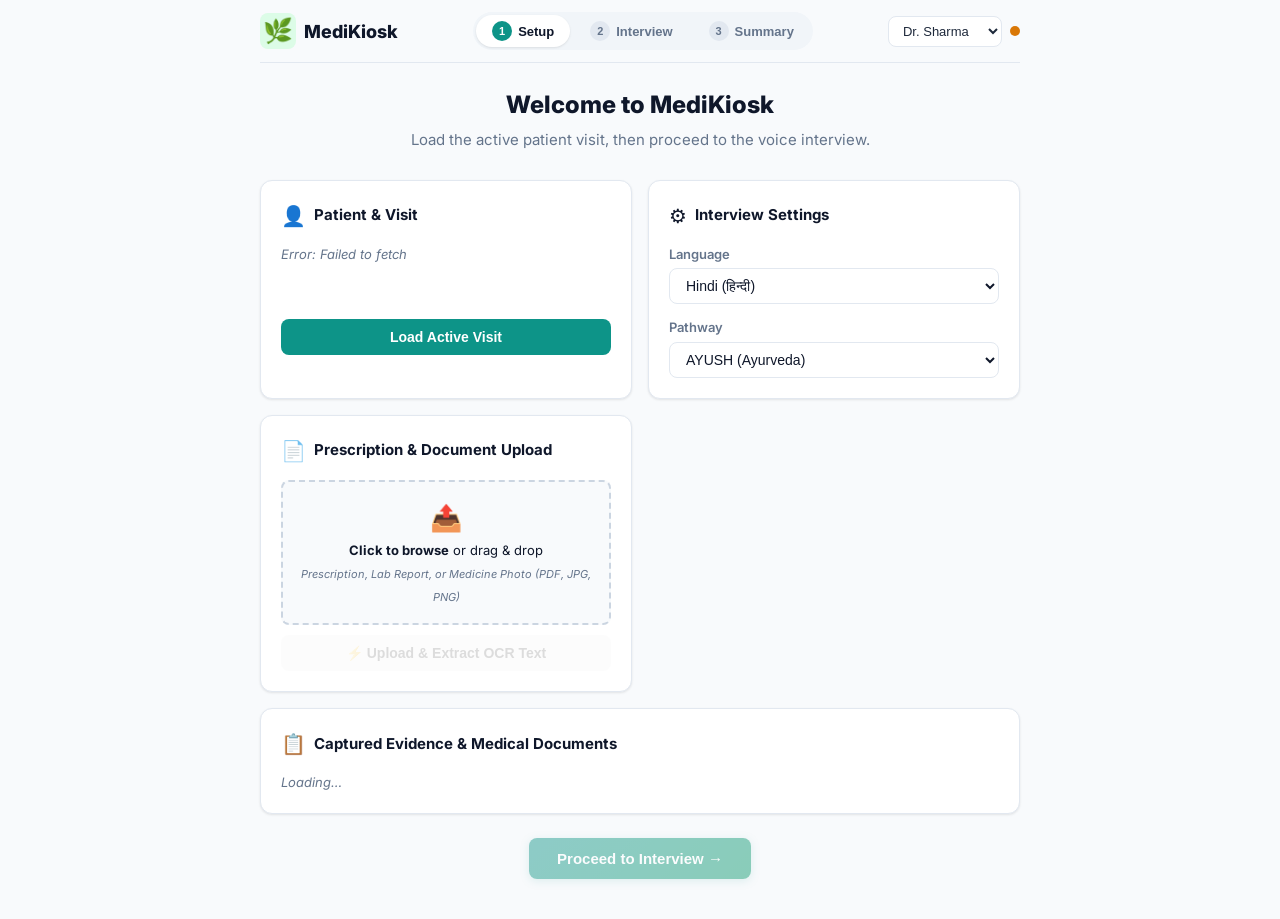
<file: apps/web/index.html>
<!DOCTYPE html>
<html lang="en">
<head>
  <meta charset="UTF-8" />
  <meta name="viewport" content="width=device-width, initial-scale=1.0" />
  <title>MediKiosk | Patient Intake Kiosk</title>
  <link rel="stylesheet" href="styles.css" />
  <link rel="preconnect" href="https://fonts.googleapis.com">
  <link rel="preconnect" href="https://fonts.gstatic.com" crossorigin>
  <link href="https://fonts.googleapis.com/css2?family=Inter:wght@400;500;600;700;800&display=swap" rel="stylesheet">
</head>
<body>
  <div class="app-shell">
    <!-- ───── Top Nav ───── -->
    <header class="topbar">
      <div class="topbar-brand">
        <span class="brand-icon">🌿</span>
        <span class="brand-name">MediKiosk</span>
      </div>
      <nav class="step-nav" id="step-nav">
        <button class="step-tab active" data-step="1"><span class="step-num">1</span> Setup</button>
        <button class="step-tab" data-step="2"><span class="step-num">2</span> Interview</button>
        <button class="step-tab" data-step="3"><span class="step-num">3</span> Summary</button>
      </nav>
      <div class="topbar-meta">
        <select id="user-role" class="role-select">
          <option value="doctor" selected>Dr. Sharma</option>
          <option value="receptionist">Receptionist</option>
          <option value="admin">Admin</option>
          <option value="patient">Patient</option>
        </select>
        <span id="auth-status" class="status-dot green"></span>
      </div>
    </header>

    <!-- ═══════════════════ STEP 1: SETUP ═══════════════════ -->
    <section class="step-panel active" id="step-1">
      <div class="step-hero">
        <h2>Welcome to MediKiosk</h2>
        <p>Load the active patient visit, then proceed to the voice interview.</p>
      </div>

      <div class="setup-grid">
        <!-- Patient Card -->
        <div class="setup-card" id="patient-card">
          <div class="setup-card-header">
            <span class="setup-card-icon">👤</span>
            <h3>Patient & Visit</h3>
          </div>
          <div id="patient-info" class="patient-info-box">
            <p class="muted-text">Click "Load Visit" to fetch the active patient.</p>
          </div>
          <button id="btn-load-seed" class="btn btn-primary full-w">Load Active Visit</button>
          <!-- Hidden fields for IDs -->
          <input type="hidden" id="visit-id" />
          <input type="hidden" id="patient-id" />
        </div>

        <!-- Config Card -->
        <div class="setup-card">
          <div class="setup-card-header">
            <span class="setup-card-icon">⚙️</span>
            <h3>Interview Settings</h3>
          </div>
          <div class="config-form">
            <label>Language
              <select id="interview-lang">
                <option value="en">English</option>
                <option value="hi" selected>Hindi (हिन्दी)</option>
              </select>
            </label>
            <label>Pathway
              <select id="interview-pathway">
                <option value="ALLOPATHIC">General (Allopathic)</option>
                <option value="AYUSH" selected>AYUSH (Ayurveda)</option>
              </select>
            </label>
          </div>
        </div>

        <!-- Document / Prescription Upload Card -->
        <div class="setup-card">
          <div class="setup-card-header">
            <span class="setup-card-icon">📄</span>
            <h3>Prescription & Document Upload</h3>
          </div>
          <div class="upload-box" id="upload-dropzone">
            <input type="file" id="doc-file-input" accept="image/*,.pdf" class="file-input-hidden" />
            <div class="upload-drop-content" id="drop-prompt">
              <span class="upload-icon">📤</span>
              <p><strong>Click to browse</strong> or drag & drop</p>
              <small class="muted-text">Prescription, Lab Report, or Medicine Photo (PDF, JPG, PNG)</small>
            </div>
            <div id="file-chosen-preview" class="file-chosen hidden">
              <span id="chosen-file-name" class="chosen-name">filename.pdf</span>
              <button type="button" id="btn-clear-file" class="btn-clear">✕</button>
            </div>
          </div>
          <button id="btn-upload-doc" class="btn btn-secondary full-w" style="margin-top: 10px;" disabled>
            ⚡ Upload & Extract OCR Text
          </button>
          <div id="upload-status" class="status-bar hidden" style="margin-top: 8px;"></div>
        </div>

        <!-- Evidence Card -->
        <div class="setup-card wide">
          <div class="setup-card-header">
            <span class="setup-card-icon">📋</span>
            <h3>Captured Evidence & Medical Documents</h3>
          </div>
          <div id="evidence-container" class="evidence-list">
            <p class="muted-text">Evidence will appear after loading a visit.</p>
          </div>
        </div>
      </div>

      <div class="step-footer">
        <button id="btn-goto-interview" class="btn btn-accent btn-lg" disabled>
          Proceed to Interview →
        </button>
      </div>
    </section>

    <!-- ═══════════════════ STEP 2: INTERVIEW ═══════════════════ -->
    <section class="step-panel" id="step-2">

      <!-- 2A: Initial Intake (before any question is asked) -->
      <div id="interview-intake" class="interview-pane">
        <div class="intake-header">
          <h2 id="intake-title">🎙️ Describe Your Health Concern</h2>
          <p id="intake-subtitle">Select language, then speak or type your symptoms. Hindi is automatically transcribed & translated.</p>
          
          <!-- Prominent Language Selector Pills -->
          <div class="lang-pills-row">
            <span class="lang-pill-label">Interview Language:</span>
            <div class="lang-pills">
              <button type="button" class="lang-pill" data-lang="en" id="btn-lang-en">🇬🇧 English</button>
              <button type="button" class="lang-pill active" data-lang="hi" id="btn-lang-hi">🇮🇳 हिन्दी (Hindi)</button>
            </div>
          </div>
        </div>
        <textarea id="interview-initial-text" rows="3"
          placeholder="उदा. मुझे दो दिन से पेट में तेज दर्द और हल्का बुखार है / Severe headache for 2 days..."></textarea>
        
        <!-- Quick Attach Prescription in Step 2 -->
        <div class="quick-doc-bar">
          <button type="button" id="btn-quick-attach" class="btn-attach">
            📎 <span id="lbl-quick-attach">Attach Prescription / Medical Document</span>
          </button>
          <input type="file" id="quick-doc-input" accept="image/*,.pdf" class="file-input-hidden" />
          <span id="quick-doc-status" class="quick-status-text hidden"></span>
        </div>

        <div class="intake-actions">
          <button id="btn-record-initial" class="btn btn-mic">
            <span class="mic-icon">🎤</span> <span id="lbl-record-initial">Record Voice</span>
          </button>
          <button id="btn-start-interview" class="btn btn-primary btn-lg"><span id="lbl-start-interview">Start Interview →</span></button>
        </div>
        <div id="intake-status" class="status-bar hidden"></div>
      </div>

      <!-- 2B: Active Question Loop -->
      <div id="interview-active" class="interview-pane hidden">
        <!-- Progress -->
        <div class="progress-strip">
          <div class="progress-meta">
            <span id="q-counter">Question 1 of 6</span>
            <span id="q-percent">0%</span>
          </div>
          <div class="progress-track"><div id="progress-fill" class="progress-fill"></div></div>
        </div>

        <!-- Question Card -->
        <div class="question-card">
          <span class="slot-tag" id="slot-tag">chief_complaint</span>
          <h3 id="question-text">What is the main health problem bringing you here today?</h3>
          <div id="options-row" class="options-row hidden"></div>
        </div>

        <!-- Answer Area -->
        <div class="answer-area">
          <textarea id="answer-text" rows="2" placeholder="Type your answer or press Record..."></textarea>
          <div class="answer-actions">
            <button id="btn-record-turn" class="btn btn-mic"><span class="mic-icon">🎤</span> Record</button>
            <button id="btn-skip" class="btn btn-ghost">Skip</button>
            <button id="btn-submit-answer" class="btn btn-primary">Submit →</button>
          </div>
          <div id="turn-status" class="status-bar hidden"></div>
        </div>

        <!-- Transcript Preview -->
        <div id="transcript-box" class="transcript-box hidden">
          <strong>Transcript:</strong> <span id="transcript-text"></span>
        </div>

        <!-- Extracted Facts -->
        <div class="facts-panel">
          <div class="facts-header">
            <h4>Extracted Clinical Facts (<span id="facts-count">0</span>)</h4>
            <small class="muted-text">Standardized in English</small>
          </div>
          <div id="facts-list" class="facts-list">
            <p class="muted-text">No facts extracted yet.</p>
          </div>
        </div>

        <!-- Red Flags -->
        <div id="red-flags" class="red-flag-banner hidden"></div>

        <!-- Controls -->
        <div class="interview-controls">
          <button id="btn-restart" class="btn btn-ghost">🔄 Restart</button>
          <button id="btn-complete" class="btn btn-accent btn-lg">✓ Complete Interview & Generate Summary</button>
        </div>
      </div>
    </section>

    <!-- ═══════════════════ STEP 3: SUMMARY & REVIEW ═══════════════════ -->
    <section class="step-panel" id="step-3">
      <div class="summary-header">
        <h2>AI Clinical Summary</h2>
        <div class="summary-meta-row">
          <span class="meta-item">Status: <strong id="summary-badge" class="badge badge-neutral">NOT LOADED</strong></span>
          <span class="meta-item">Version: <strong id="summary-version">—</strong></span>
          <span class="meta-item">Confidence: <strong id="summary-confidence" class="confidence">—</strong></span>
          <span class="meta-item">Reviewer: <strong id="summary-reviewer" class="mono">None</strong></span>
        </div>
      </div>

      <!-- Chief Complaint -->
      <div class="cc-banner">
        <span class="cc-label">Chief Complaint</span>
        <span id="chief-complaint-text">No summary generated yet.</span>
      </div>

      <!-- Sections Grid -->
      <div class="summary-grid">
        <div class="summary-tile patient">
          <h4>Patient-Reported Facts</h4>
          <div id="patient-reported-content" class="tile-body muted-text">Awaiting generation…</div>
        </div>
        <div class="summary-tile doc">
          <h4>Document-Extracted (OCR)</h4>
          <div id="document-extracted-content" class="tile-body muted-text">Awaiting generation…</div>
        </div>
        <div class="summary-tile ayush">
          <h4>AYUSH Assessment</h4>
          <div id="ayush-assessment-content" class="tile-body muted-text">Awaiting generation…</div>
        </div>
        <div class="summary-tile ai">
          <h4>AI Suggestions & Uncertainty</h4>
          <div id="model-suggestions-content" class="tile-body muted-text">Awaiting generation…</div>
        </div>
      </div>

      <!-- Generate / Refresh -->
      <div class="summary-actions-top">
        <button id="btn-generate-summary" class="btn btn-primary">⚡ Generate / Refresh Summary</button>
        <label class="check-label"><input type="checkbox" id="chk-force-refresh" /> Force Refresh</label>
      </div>

      <!-- Doctor Review -->
      <div class="review-panel">
        <h3>Doctor Verification</h3>
        <textarea id="doctor-notes" rows="2" placeholder="Add clinical notes or corrections…"></textarea>
        <div class="review-actions">
          <button id="btn-approve" class="btn btn-approve" disabled>✓ Approve</button>
          <button id="btn-edit" class="btn btn-edit-action" disabled>✎ Edit</button>
          <button id="btn-reject" class="btn btn-reject" disabled>✕ Reject</button>
        </div>
      </div>

      <!-- History -->
      <details class="history-drawer">
        <summary>📂 Patient Longitudinal History</summary>
        <div id="history-container" class="history-body">
          <p class="muted-text">Click to load history.</p>
        </div>
        <button id="btn-fetch-history" class="btn btn-ghost" style="margin-top:8px;">Load History</button>
      </details>

      <!-- Debug -->
      <details class="debug-drawer">
        <summary>🔧 Debug: Raw API JSON</summary>
        <pre id="raw-json-output">{}</pre>
      </details>
    </section>
  </div>

  <script src="app.js"></script>
</body>
</html>
</file>
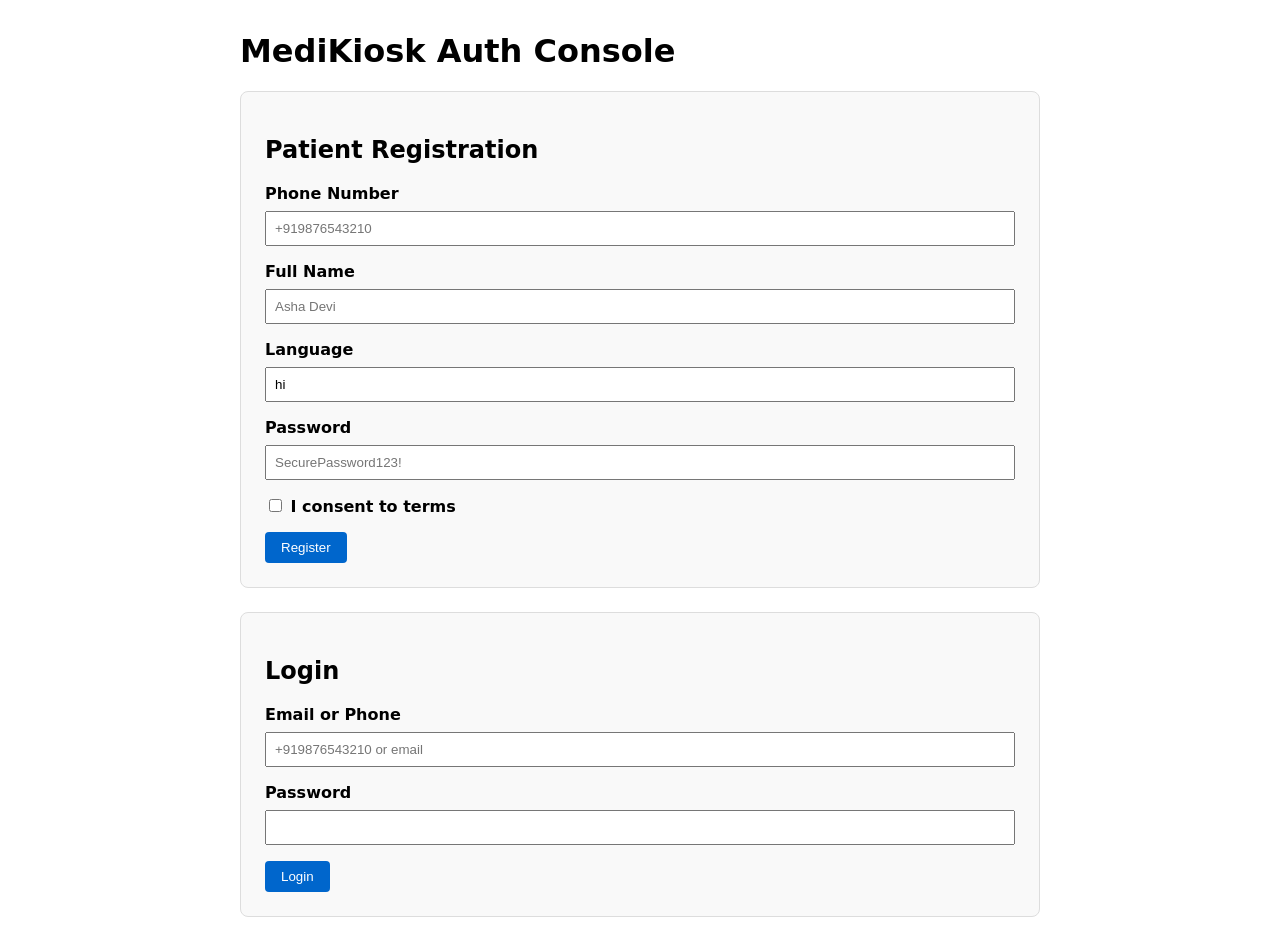
<file: web/auth-test/index.html>
<!DOCTYPE html>
<html lang="en">
<head>
    <meta charset="UTF-8">
    <meta name="viewport" content="width=device-width, initial-scale=1.0">
    <title>MediKiosk Auth Test</title>
    <style>
        body { font-family: system-ui, -apple-system, sans-serif; max-width: 800px; margin: 2rem auto; padding: 0 1rem; }
        .card { border: 1px solid #ddd; border-radius: 8px; padding: 1.5rem; margin-bottom: 1.5rem; background: #f9f9f9; }
        .form-group { margin-bottom: 1rem; }
        label { display: block; margin-bottom: 0.5rem; font-weight: bold; }
        input[type="text"], input[type="password"] { width: 100%; padding: 0.5rem; box-sizing: border-box; }
        button { background: #0066cc; color: white; border: none; padding: 0.5rem 1rem; border-radius: 4px; cursor: pointer; }
        button:hover { background: #0052a3; }
        pre { background: #333; color: #fff; padding: 1rem; overflow-x: auto; border-radius: 4px; }
        .hidden { display: none; }
    </style>
</head>
<body>
    <h1>MediKiosk Auth Console</h1>
    
    <div id="unauth-section">
        <div class="card">
            <h2>Patient Registration</h2>
            <form id="register-form">
                <div class="form-group">
                    <label>Phone Number</label>
                    <input type="text" id="reg-phone" placeholder="+919876543210" required>
                </div>
                <div class="form-group">
                    <label>Full Name</label>
                    <input type="text" id="reg-name" placeholder="Asha Devi" required>
                </div>
                <div class="form-group">
                    <label>Language</label>
                    <input type="text" id="reg-lang" value="hi" required>
                </div>
                <div class="form-group">
                    <label>Password</label>
                    <input type="password" id="reg-password" placeholder="SecurePassword123!" required>
                </div>
                <div class="form-group">
                    <label><input type="checkbox" id="reg-consent" required> I consent to terms</label>
                </div>
                <button type="submit">Register</button>
            </form>
        </div>

        <div class="card">
            <h2>Login</h2>
            <form id="login-form">
                <div class="form-group">
                    <label>Email or Phone</label>
                    <input type="text" id="login-id" placeholder="+919876543210 or email" required>
                </div>
                <div class="form-group">
                    <label>Password</label>
                    <input type="password" id="login-password" required>
                </div>
                <button type="submit">Login</button>
            </form>
        </div>
    </div>

    <div id="auth-section" class="hidden">
        <div class="card">
            <h2>Authenticated Session</h2>
            <p><strong>Access Token Preview:</strong> <span id="token-preview"></span>...</p>
            <button id="logout-btn">Logout</button>
        </div>

        <div class="card">
            <h2>My Patient Profile</h2>
            <button id="fetch-profile-btn">Fetch Profile (/patients/me)</button>
            <pre id="profile-output">{}</pre>
            
            <hr style="margin: 1.5rem 0;">
            
            <h3>Update Language</h3>
            <form id="update-form">
                <div class="form-group">
                    <input type="text" id="update-lang" placeholder="en or hi" required>
                </div>
                <button type="submit">Update Profile</button>
            </form>
        </div>
    </div>

    <script>
        const API_URL = 'http://localhost:8000/api/v1';
        let currentToken = null;

        function updateUI() {
            if (currentToken) {
                document.getElementById('unauth-section').classList.add('hidden');
                document.getElementById('auth-section').classList.remove('hidden');
                document.getElementById('token-preview').textContent = currentToken.substring(0, 20);
            } else {
                document.getElementById('unauth-section').classList.remove('hidden');
                document.getElementById('auth-section').classList.add('hidden');
            }
        }

        async function handleApi(endpoint, options = {}) {
            if (currentToken) {
                options.headers = { ...options.headers, 'Authorization': `Bearer ${currentToken}` };
            }
            try {
                const res = await fetch(`${API_URL}${endpoint}`, options);
                const data = await res.json();
                if (!res.ok) throw new Error(data.error ? data.error.message : 'API Error');
                return data;
            } catch (err) {
                alert(err.message);
                throw err;
            }
        }

        document.getElementById('register-form').addEventListener('submit', async (e) => {
            e.preventDefault();
            const payload = {
                phone: document.getElementById('reg-phone').value,
                name: document.getElementById('reg-name').value,
                language: document.getElementById('reg-lang').value,
                password: document.getElementById('reg-password').value,
                consent: document.getElementById('reg-consent').checked,
            };
            await handleApi('/auth/register', {
                method: 'POST',
                headers: { 'Content-Type': 'application/json' },
                body: JSON.stringify(payload)
            });
            alert('Registered successfully! Now login.');
        });

        document.getElementById('login-form').addEventListener('submit', async (e) => {
            e.preventDefault();
            const payload = {
                email: document.getElementById('login-id').value,
                password: document.getElementById('login-password').value,
            };
            const data = await handleApi('/auth/login', {
                method: 'POST',
                headers: { 'Content-Type': 'application/json' },
                body: JSON.stringify(payload)
            });
            currentToken = data.data.access_token;
            updateUI();
        });

        document.getElementById('logout-btn').addEventListener('click', () => {
            currentToken = null;
            updateUI();
        });

        document.getElementById('fetch-profile-btn').addEventListener('click', async () => {
            const data = await handleApi('/patients/me');
            document.getElementById('profile-output').textContent = JSON.stringify(data.data, null, 2);
        });

        document.getElementById('update-form').addEventListener('submit', async (e) => {
            e.preventDefault();
            const lang = document.getElementById('update-lang').value;
            const data = await handleApi('/patients/me', {
                method: 'PATCH',
                headers: { 'Content-Type': 'application/json' },
                body: JSON.stringify({ language: lang })
            });
            document.getElementById('profile-output').textContent = JSON.stringify(data.data, null, 2);
            alert('Updated!');
        });
    </script>
</body>
</html>
</file>
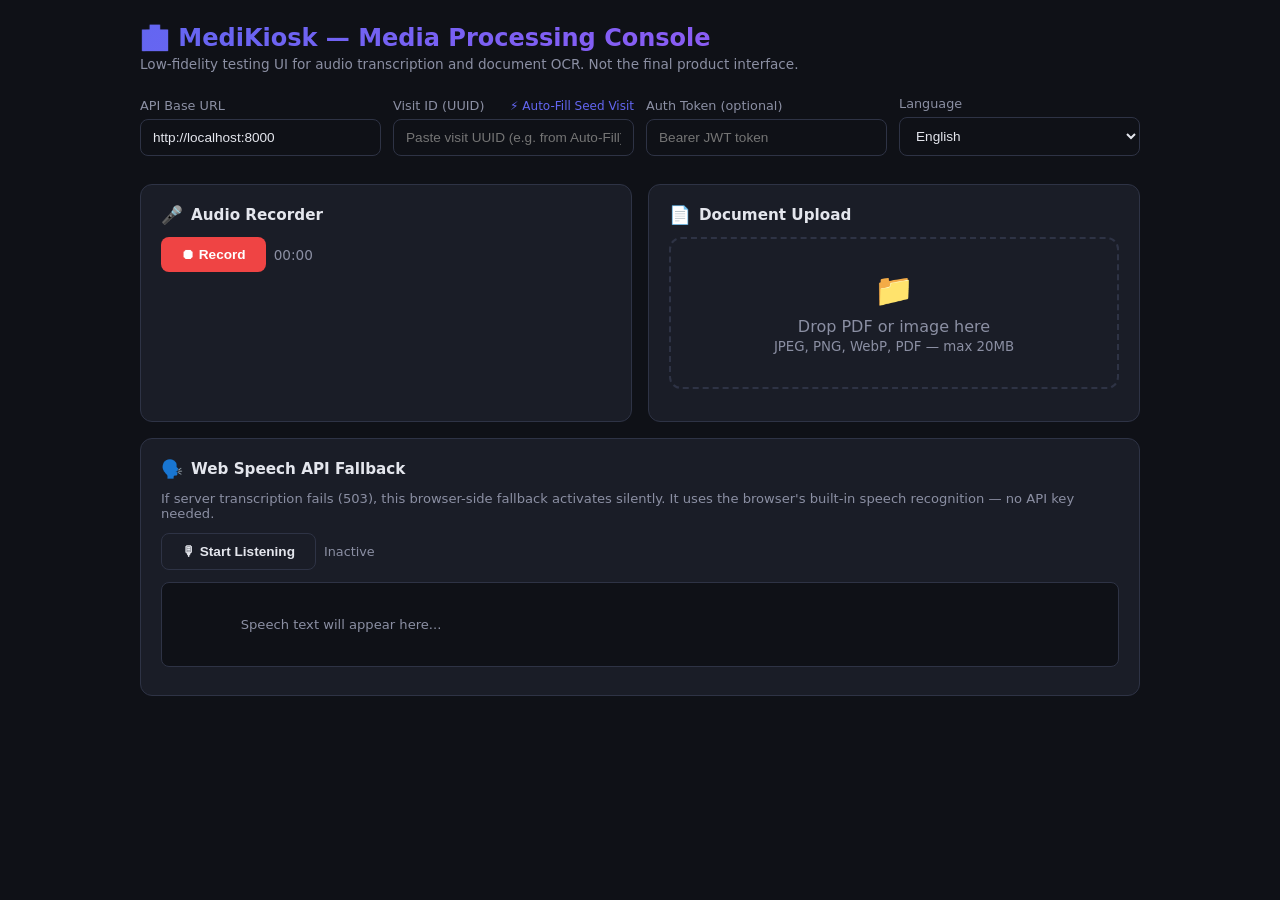
<file: apps/api/app/media_test/index.html>
<!DOCTYPE html>
<html lang="en">
<head>
    <meta charset="UTF-8">
    <meta name="viewport" content="width=device-width, initial-scale=1.0">
    <title>MediKiosk — Media Processing Console</title>
    <style>
        :root {
            --bg: #0f1117;
            --surface: #1a1d27;
            --surface-hover: #242836;
            --border: #2e3345;
            --text: #e4e6ed;
            --text-dim: #8b8fa3;
            --accent: #6366f1;
            --accent-hover: #818cf8;
            --success: #22c55e;
            --warning: #f59e0b;
            --error: #ef4444;
            --radius: 12px;
        }
        * { box-sizing: border-box; margin: 0; padding: 0; }
        body {
            font-family: 'Inter', 'Segoe UI', system-ui, sans-serif;
            background: var(--bg);
            color: var(--text);
            min-height: 100vh;
            padding: 24px;
        }
        h1 {
            font-size: 1.5rem;
            font-weight: 700;
            margin-bottom: 4px;
            background: linear-gradient(135deg, var(--accent), #a855f7);
            -webkit-background-clip: text;
            -webkit-text-fill-color: transparent;
        }
        .subtitle { color: var(--text-dim); font-size: 0.85rem; margin-bottom: 24px; }
        .grid { display: grid; grid-template-columns: 1fr 1fr; gap: 16px; max-width: 1000px; margin: 0 auto; }
        .card {
            background: var(--surface);
            border: 1px solid var(--border);
            border-radius: var(--radius);
            padding: 20px;
        }
        .card h2 { font-size: 0.95rem; font-weight: 600; margin-bottom: 12px; display: flex; align-items: center; gap: 8px; }
        .card h2 .icon { font-size: 1.1rem; }
        label { display: block; font-size: 0.8rem; color: var(--text-dim); margin-bottom: 6px; font-weight: 500; }
        select, input[type="text"] {
            width: 100%;
            padding: 10px 12px;
            background: var(--bg);
            border: 1px solid var(--border);
            border-radius: 8px;
            color: var(--text);
            font-size: 0.85rem;
            outline: none;
            margin-bottom: 12px;
        }
        select:focus, input:focus { border-color: var(--accent); }
        .btn {
            padding: 10px 20px;
            border: none;
            border-radius: 8px;
            font-size: 0.85rem;
            font-weight: 600;
            cursor: pointer;
            transition: all 0.15s;
        }
        .btn-primary { background: var(--accent); color: white; }
        .btn-primary:hover { background: var(--accent-hover); }
        .btn-primary:disabled { opacity: 0.5; cursor: not-allowed; }
        .btn-danger { background: var(--error); color: white; }
        .btn-danger:hover { background: #dc2626; }
        .btn-danger:disabled { opacity: 0.5; cursor: not-allowed; }
        .btn-outline { background: transparent; border: 1px solid var(--border); color: var(--text); }
        .btn-outline:hover { background: var(--surface-hover); }

        .dropzone {
            border: 2px dashed var(--border);
            border-radius: var(--radius);
            padding: 32px;
            text-align: center;
            color: var(--text-dim);
            cursor: pointer;
            transition: all 0.2s;
            margin-bottom: 12px;
        }
        .dropzone:hover, .dropzone.dragover {
            border-color: var(--accent);
            background: rgba(99, 102, 241, 0.05);
        }
        .dropzone .icon { font-size: 2rem; margin-bottom: 8px; display: block; }

        .recorder-controls { display: flex; gap: 8px; align-items: center; margin-bottom: 12px; }
        .rec-dot {
            width: 10px; height: 10px;
            background: var(--error);
            border-radius: 50%;
            animation: pulse 1s infinite;
            display: none;
        }
        .rec-dot.active { display: inline-block; }
        @keyframes pulse { 0%, 100% { opacity: 1; } 50% { opacity: 0.3; } }
        .duration { font-size: 0.85rem; color: var(--text-dim); font-variant-numeric: tabular-nums; }

        .progress-container { margin: 12px 0; }
        .progress-bar {
            height: 6px;
            background: var(--border);
            border-radius: 3px;
            overflow: hidden;
        }
        .progress-fill {
            height: 100%;
            background: linear-gradient(90deg, var(--accent), #a855f7);
            border-radius: 3px;
            transition: width 0.3s;
            width: 0%;
        }
        .progress-label { font-size: 0.75rem; color: var(--text-dim); margin-top: 4px; display: flex; justify-content: space-between; }

        .status-badge {
            display: inline-block;
            padding: 3px 10px;
            border-radius: 20px;
            font-size: 0.7rem;
            font-weight: 700;
            text-transform: uppercase;
            letter-spacing: 0.5px;
        }
        .status-PENDING { background: rgba(245,158,11,0.15); color: var(--warning); }
        .status-RUNNING { background: rgba(99,102,241,0.15); color: var(--accent); }
        .status-COMPLETED { background: rgba(34,197,94,0.15); color: var(--success); }
        .status-FAILED { background: rgba(239,68,68,0.15); color: var(--error); }
        .status-RETRYING { background: rgba(245,158,11,0.15); color: var(--warning); }

        .result-box {
            background: var(--bg);
            border: 1px solid var(--border);
            border-radius: 8px;
            padding: 12px;
            font-size: 0.82rem;
            line-height: 1.5;
            max-height: 200px;
            overflow-y: auto;
            white-space: pre-wrap;
            word-break: break-word;
            margin: 8px 0;
        }
        .error-box {
            background: rgba(239,68,68,0.08);
            border: 1px solid rgba(239,68,68,0.2);
            border-radius: 8px;
            padding: 10px 12px;
            font-size: 0.8rem;
            color: var(--error);
            margin: 8px 0;
        }
        .config-bar {
            max-width: 1000px;
            margin: 0 auto 16px;
            display: flex;
            gap: 12px;
            align-items: flex-end;
        }
        .config-bar .field { flex: 1; }
        .full-width { grid-column: 1 / -1; }
        .actions { display: flex; gap: 8px; margin-top: 8px; }
        .hidden { display: none; }
        .file-info { font-size: 0.8rem; color: var(--text-dim); margin-bottom: 8px; }
    </style>
</head>
<body>
    <div style="max-width: 1000px; margin: 0 auto;">
        <h1>🏥 MediKiosk — Media Processing Console</h1>
        <p class="subtitle">Low-fidelity testing UI for audio transcription and document OCR. Not the final product interface.</p>
    </div>

    <div class="config-bar">
        <div class="field">
            <label>API Base URL</label>
            <input type="text" id="apiUrl" value="http://localhost:8000" placeholder="http://localhost:8000">
        </div>
        <div class="field">
            <label style="display:flex; justify-content:space-between; align-items:center;">
                <span>Visit ID (UUID)</span>
                <a href="javascript:void(0)" onclick="autoFillActiveVisit()" style="color:var(--accent); font-size:0.75rem; text-decoration:none;">⚡ Auto-Fill Seed Visit</a>
            </label>
            <input type="text" id="visitId" placeholder="Paste visit UUID (e.g. from Auto-Fill)">
        </div>
        <div class="field">
            <label>Auth Token (optional)</label>
            <input type="text" id="authToken" placeholder="Bearer JWT token">
        </div>
        <div class="field">
            <label>Language</label>
            <select id="language">
                <option value="en">English</option>
                <option value="hi">Hindi (हिन्दी)</option>
            </select>
        </div>
    </div>


    <div class="grid">
        <!-- Audio Recorder Card -->
        <div class="card">
            <h2><span class="icon">🎤</span> Audio Recorder</h2>
            <div class="recorder-controls">
                <button class="btn btn-danger" id="btnRecord" onclick="toggleRecording()">⏺ Record</button>
                <span class="rec-dot" id="recDot"></span>
                <span class="duration" id="recDuration">00:00</span>
            </div>
            <div id="audioPreview" class="hidden">
                <audio id="audioPlayer" controls style="width: 100%; margin-bottom: 8px;"></audio>
                <button class="btn btn-primary" onclick="uploadAudio()">⬆ Upload & Transcribe</button>
            </div>
            <div id="audioStatus" class="hidden">
                <div class="progress-container">
                    <div class="progress-bar"><div class="progress-fill" id="audioProgress"></div></div>
                    <div class="progress-label">
                        <span id="audioStatusText">Uploading...</span>
                        <span id="audioStatusBadge"></span>
                    </div>
                </div>
                <div id="audioResult" class="hidden">
                    <label>Transcribed Text</label>
                    <div class="result-box" id="audioResultText"></div>
                    <div class="actions">
                        <button class="btn btn-outline" id="btnAudioRetry" onclick="retryInput('audio')" class="hidden">🔄 Retry</button>
                        <button class="btn btn-outline" id="btnAudioDownload" onclick="downloadSource('audio')">⬇ Source</button>
                    </div>
                </div>
                <div id="audioError" class="hidden"></div>
            </div>
        </div>

        <!-- Document Upload Card -->
        <div class="card">
            <h2><span class="icon">📄</span> Document Upload</h2>
            <div class="dropzone" id="dropzone"
                 ondragover="event.preventDefault(); this.classList.add('dragover')"
                 ondragleave="this.classList.remove('dragover')"
                 ondrop="handleDrop(event)"
                 onclick="document.getElementById('fileInput').click()">
                <span class="icon">📁</span>
                Drop PDF or image here<br>
                <small>JPEG, PNG, WebP, PDF — max 20MB</small>
            </div>
            <input type="file" id="fileInput" accept=".pdf,.jpg,.jpeg,.png,.webp" style="display:none" onchange="handleFileSelect(event)">
            <div id="docFileInfo" class="file-info hidden"></div>
            <button class="btn btn-primary hidden" id="btnUploadDoc" onclick="uploadDocument()">⬆ Upload & OCR</button>
            <div id="docStatus" class="hidden">
                <div class="progress-container">
                    <div class="progress-bar"><div class="progress-fill" id="docProgress"></div></div>
                    <div class="progress-label">
                        <span id="docStatusText">Uploading...</span>
                        <span id="docStatusBadge"></span>
                    </div>
                </div>
                <div id="docResult" class="hidden">
                    <label>Extracted Text</label>
                    <div class="result-box" id="docResultText"></div>
                    <div class="actions">
                        <button class="btn btn-outline" id="btnDocRetry" onclick="retryInput('doc')">🔄 Retry</button>
                        <button class="btn btn-outline" id="btnDocDownload" onclick="downloadSource('doc')">⬇ Source</button>
                    </div>
                </div>
                <div id="docError" class="hidden"></div>
            </div>
        </div>

        <!-- Web Speech Fallback (browser-side) -->
        <div class="card full-width">
            <h2><span class="icon">🗣️</span> Web Speech API Fallback</h2>
            <p style="font-size: 0.82rem; color: var(--text-dim); margin-bottom: 12px;">
                If server transcription fails (503), this browser-side fallback activates silently.
                It uses the browser's built-in speech recognition — no API key needed.
            </p>
            <div class="recorder-controls">
                <button class="btn btn-outline" id="btnWebSpeech" onclick="toggleWebSpeech()">🎙 Start Listening</button>
                <span id="webSpeechStatus" style="font-size: 0.8rem; color: var(--text-dim);">Inactive</span>
            </div>
            <div class="result-box" id="webSpeechResult" style="min-height: 60px;">
                <span style="color: var(--text-dim);">Speech text will appear here...</span>
            </div>
        </div>
    </div>

<script>
// ====================== State ======================
let mediaRecorder = null;
let audioChunks = [];
let recordingTimer = null;
let recordingSeconds = 0;
let selectedFile = null;
let audioInputId = null;
let docInputId = null;
let audioSourceUrl = null;
let docSourceUrl = null;
let pollingIntervals = {};

// ====================== Helpers ======================
function getApi() { return document.getElementById('apiUrl').value.replace(/\/$/, ''); }
function getVisitId() { return document.getElementById('visitId').value.trim(); }
function getHeaders() {
    const h = { };
    const token = document.getElementById('authToken').value.trim();
    if (token) h['Authorization'] = token.startsWith('Bearer ') ? token : `Bearer ${token}`;
    return h;
}
function getLang() { return document.getElementById('language').value; }

function show(id) { document.getElementById(id).classList.remove('hidden'); }
function hide(id) { document.getElementById(id).classList.add('hidden'); }
function setText(id, text) { document.getElementById(id).textContent = text; }
function setHTML(id, html) { document.getElementById(id).innerHTML = html; }

function showBadge(id, status) {
    setHTML(id, `<span class="status-badge status-${status}">${status}</span>`);
}

function showError(prefix, code, message) {
    const el = document.getElementById(`${prefix}Error`);
    el.className = 'error-box';
    el.textContent = `${code}: ${message}`;
    show(`${prefix}Error`);
}

// ====================== Audio Recording ======================
async function toggleRecording() {
    if (mediaRecorder && mediaRecorder.state === 'recording') {
        mediaRecorder.stop();
        document.getElementById('btnRecord').textContent = '⏺ Record';
        document.getElementById('recDot').classList.remove('active');
        clearInterval(recordingTimer);
        return;
    }

    try {
        const stream = await navigator.mediaDevices.getUserMedia({ audio: true });
        audioChunks = [];
        mediaRecorder = new MediaRecorder(stream, { mimeType: 'audio/webm' });

        mediaRecorder.ondataavailable = (e) => { if (e.data.size > 0) audioChunks.push(e.data); };
        mediaRecorder.onstop = () => {
            stream.getTracks().forEach(t => t.stop());
            const blob = new Blob(audioChunks, { type: 'audio/webm' });
            const url = URL.createObjectURL(blob);
            document.getElementById('audioPlayer').src = url;
            show('audioPreview');
        };

        mediaRecorder.start();
        document.getElementById('btnRecord').textContent = '⏹ Stop';
        document.getElementById('recDot').classList.add('active');
        recordingSeconds = 0;
        recordingTimer = setInterval(() => {
            recordingSeconds++;
            const m = String(Math.floor(recordingSeconds / 60)).padStart(2, '0');
            const s = String(recordingSeconds % 60).padStart(2, '0');
            setText('recDuration', `${m}:${s}`);
        }, 1000);

    } catch (err) {
        alert('Microphone access denied or unavailable: ' + err.message);
    }
}

async function uploadAudio() {
    if (!getVisitId()) { alert('Enter a Visit ID first'); return; }
    if (!audioChunks.length) { alert('Record audio first'); return; }

    const blob = new Blob(audioChunks, { type: 'audio/webm' });
    const formData = new FormData();
    formData.append('file', blob, 'recording.webm');
    formData.append('language', getLang());

    show('audioStatus');
    setText('audioStatusText', 'Uploading...');
    document.getElementById('audioProgress').style.width = '10%';

    try {
        const res = await fetch(`${getApi()}/api/v1/visits/${getVisitId()}/audio`, {
            method: 'POST',
            headers: getHeaders(),
            body: formData,
        });
        const data = await res.json();

        if (!res.ok || !data.success) {
            const err = data.error || {};
            showError('audio', err.code || res.status, err.message || 'Upload failed');
            return;
        }

        audioInputId = data.data.input_id;
        setText('audioStatusText', 'Processing...');
        showBadge('audioStatusBadge', 'PENDING');
        document.getElementById('audioProgress').style.width = '25%';
        startPolling('audio', audioInputId);

    } catch (err) {
        showError('audio', 'NETWORK_ERROR', err.message);
    }
}

// ====================== Document Upload ======================
function handleDrop(e) {
    e.preventDefault();
    e.target.classList.remove('dragover');
    const file = e.dataTransfer.files[0];
    if (file) selectFile(file);
}

function handleFileSelect(e) {
    const file = e.target.files[0];
    if (file) selectFile(file);
}

function selectFile(file) {
    selectedFile = file;
    setText('docFileInfo', `📎 ${file.name} — ${(file.size / 1024).toFixed(1)} KB`);
    show('docFileInfo');
    show('btnUploadDoc');
}

async function uploadDocument() {
    if (!getVisitId()) { alert('Enter a Visit ID first'); return; }
    if (!selectedFile) { alert('Select a file first'); return; }

    const formData = new FormData();
    formData.append('file', selectedFile);

    show('docStatus');
    setText('docStatusText', 'Uploading...');
    document.getElementById('docProgress').style.width = '10%';

    try {
        const res = await fetch(`${getApi()}/api/v1/visits/${getVisitId()}/uploads`, {
            method: 'POST',
            headers: getHeaders(),
            body: formData,
        });
        const data = await res.json();

        if (!res.ok || !data.success) {
            const err = data.error || {};
            showError('doc', err.code || res.status, err.message || 'Upload failed');
            return;
        }

        docInputId = data.data.input_id;
        setText('docStatusText', 'Processing...');
        showBadge('docStatusBadge', 'PENDING');
        document.getElementById('docProgress').style.width = '25%';
        startPolling('doc', docInputId);

    } catch (err) {
        showError('doc', 'NETWORK_ERROR', err.message);
    }
}

// ====================== Polling ======================
function startPolling(prefix, inputId) {
    if (pollingIntervals[prefix]) clearInterval(pollingIntervals[prefix]);

    pollingIntervals[prefix] = setInterval(async () => {
        try {
            const res = await fetch(`${getApi()}/api/v1/inputs/${inputId}`, { headers: getHeaders() });
            const data = await res.json();

            if (!res.ok || !data.success) {
                clearInterval(pollingIntervals[prefix]);
                const err = data.error || {};
                showError(prefix, err.code || res.status, err.message || 'Status check failed');
                return;
            }

            const job = data.data;
            document.getElementById(`${prefix}Progress`).style.width = `${job.progress}%`;
            setText(`${prefix}StatusText`, `${job.status} — ${job.progress}% (attempt ${job.attempts}/${job.max_retries})`);
            showBadge(`${prefix}StatusBadge`, job.status);

            if (job.source_url) {
                if (prefix === 'audio') audioSourceUrl = job.source_url;
                else docSourceUrl = job.source_url;
            }

            if (job.status === 'COMPLETED') {
                clearInterval(pollingIntervals[prefix]);
                show(`${prefix}Result`);
                setText(`${prefix}ResultText`, job.result_preview || 'No text extracted');
            }

            if (job.status === 'FAILED') {
                clearInterval(pollingIntervals[prefix]);
                showError(prefix, job.error_code || 'FAILED', 'Processing failed. You may retry.');
                show(`${prefix}Result`);
                document.getElementById(`btn${prefix === 'audio' ? 'Audio' : 'Doc'}Retry`).disabled =
                    job.attempts >= job.max_retries;
            }

            if (job.status === 'RETRYING') {
                setText(`${prefix}StatusText`, `Retrying... attempt ${job.attempts}/${job.max_retries}`);
            }

        } catch (err) {
            // Network error during poll — keep trying
        }
    }, 2000);
}

// ====================== Retry ======================
async function retryInput(prefix) {
    const inputId = prefix === 'audio' ? audioInputId : docInputId;
    if (!inputId) return;

    hide(`${prefix}Error`);
    setText(`${prefix}StatusText`, 'Retrying...');

    try {
        const res = await fetch(`${getApi()}/api/v1/inputs/${inputId}/retry`, {
            method: 'POST',
            headers: getHeaders(),
        });
        const data = await res.json();

        if (!res.ok || !data.success) {
            const err = data.error || {};
            showError(prefix, err.code || res.status, err.message || 'Retry failed');
            return;
        }

        startPolling(prefix, inputId);

    } catch (err) {
        showError(prefix, 'NETWORK_ERROR', err.message);
    }
}

// ====================== Download Source ======================
function downloadSource(prefix) {
    const url = prefix === 'audio' ? audioSourceUrl : docSourceUrl;
    if (url) window.open(url, '_blank');
    else alert('Source URL not available yet');
}

// ====================== Web Speech API Fallback ======================
let webSpeechRecognition = null;
let webSpeechActive = false;

function toggleWebSpeech() {
    if (!('webkitSpeechRecognition' in window || 'SpeechRecognition' in window)) {
        alert('Web Speech API is not supported in this browser');
        return;
    }

    if (webSpeechActive) {
        webSpeechRecognition.stop();
        webSpeechActive = false;
        setText('btnWebSpeech', '🎙 Start Listening');
        setText('webSpeechStatus', 'Stopped');
        return;
    }

    const SpeechRecognition = window.SpeechRecognition || window.webkitSpeechRecognition;
    webSpeechRecognition = new SpeechRecognition();
    webSpeechRecognition.continuous = true;
    webSpeechRecognition.interimResults = true;
    webSpeechRecognition.lang = getLang() === 'hi' ? 'hi-IN' : 'en-US';

    let finalText = '';

    webSpeechRecognition.onresult = (event) => {
        let interim = '';
        for (let i = event.resultIndex; i < event.results.length; i++) {
            if (event.results[i].isFinal) {
                finalText += event.results[i][0].transcript + ' ';
            } else {
                interim += event.results[i][0].transcript;
            }
        }
        setHTML('webSpeechResult', finalText + `<span style="color: var(--text-dim)">${interim}</span>`);
    };

    webSpeechRecognition.onerror = (event) => {
        setText('webSpeechStatus', `Error: ${event.error}`);
    };

    webSpeechRecognition.onend = () => {
        if (webSpeechActive) webSpeechRecognition.start(); // auto-restart
    };

    webSpeechRecognition.start();
    webSpeechActive = true;
    setText('btnWebSpeech', '⏹ Stop Listening');
    setText('webSpeechStatus', 'Listening...');
}

// ====================== Auto-Fill Helper ======================
async function autoFillActiveVisit() {
    try {
        const res = await fetch(`${getApi()}/api/v1/summaries/demo/active-context`);
        const data = await res.json();
        if (data && data.data && data.data.visit_id) {
            document.getElementById('visitId').value = data.data.visit_id;
        }
    } catch (e) {
        console.warn('Could not auto-fill visit ID:', e);
    }
}

// ====================== Init ======================
const params = new URLSearchParams(window.location.search);
if (params.get('api')) document.getElementById('apiUrl').value = params.get('api');
if (params.get('visit')) {
    document.getElementById('visitId').value = params.get('visit');
} else {
    autoFillActiveVisit();
}
</script>
</body>
</html>
</file>
<file: apps/web/styles.css>
/* ═══════════════════════════════════════════════════════
   MediKiosk — Simplified Kiosk Frontend
   Clean step-based UI for patient intake
   ═══════════════════════════════════════════════════════ */

:root {
  --navy-900: #0f172a;
  --navy-800: #1e293b;
  --navy-700: #334155;
  --slate-500: #64748b;
  --slate-300: #cbd5e1;
  --slate-200: #e2e8f0;
  --slate-100: #f1f5f9;
  --slate-50:  #f8fafc;
  --white:     #ffffff;

  --teal-600: #0d9488;
  --teal-500: #14b8a6;
  --teal-100: #ccfbf1;
  --teal-50:  #f0fdfa;

  --blue-600: #2563eb;
  --blue-100: #dbeafe;

  --amber-600: #d97706;
  --amber-100: #fef3c7;

  --rose-600: #e11d48;
  --rose-100: #ffe4e6;

  --green-700: #15803d;
  --green-100: #dcfce7;

  --purple-600: #7c3aed;
  --purple-100: #f3e8ff;

  --radius: 12px;
  --radius-sm: 8px;
  --shadow: 0 1px 3px rgba(0,0,0,0.06), 0 1px 2px rgba(0,0,0,0.04);
  --shadow-lg: 0 10px 15px -3px rgba(0,0,0,0.08), 0 4px 6px -4px rgba(0,0,0,0.04);
}

/* ── Reset & Base ── */
*, *::before, *::after { box-sizing: border-box; margin: 0; padding: 0; }

body {
  font-family: 'Inter', system-ui, -apple-system, sans-serif;
  background: var(--slate-50);
  color: var(--navy-900);
  line-height: 1.5;
  font-size: 15px;
  min-height: 100vh;
}

/* ── App Shell ── */
.app-shell {
  max-width: 800px;
  margin: 0 auto;
  padding: 0 20px 40px;
}

/* ── Top Bar ── */
.topbar {
  display: flex;
  align-items: center;
  justify-content: space-between;
  padding: 12px 0;
  border-bottom: 1px solid var(--slate-200);
  margin-bottom: 24px;
  position: sticky;
  top: 0;
  background: var(--slate-50);
  z-index: 100;
}

.topbar-brand {
  display: flex;
  align-items: center;
  gap: 8px;
}

.brand-icon {
  font-size: 24px;
  width: 36px;
  height: 36px;
  display: flex;
  align-items: center;
  justify-content: center;
  background: var(--green-100);
  border-radius: var(--radius-sm);
}

.brand-name {
  font-weight: 800;
  font-size: 18px;
  color: var(--navy-900);
}

/* Step Nav */
.step-nav {
  display: flex;
  gap: 4px;
  background: var(--slate-100);
  border-radius: 999px;
  padding: 3px;
}

.step-tab {
  display: flex;
  align-items: center;
  gap: 6px;
  padding: 6px 16px;
  border: none;
  background: transparent;
  border-radius: 999px;
  font-size: 13px;
  font-weight: 600;
  color: var(--slate-500);
  cursor: pointer;
  transition: all 0.2s;
}

.step-tab.active {
  background: var(--white);
  color: var(--navy-900);
  box-shadow: var(--shadow);
}

.step-tab.completed {
  color: var(--teal-600);
}

.step-num {
  display: inline-flex;
  align-items: center;
  justify-content: center;
  width: 20px;
  height: 20px;
  border-radius: 50%;
  background: var(--slate-200);
  font-size: 11px;
  font-weight: 700;
}

.step-tab.active .step-num {
  background: var(--teal-600);
  color: var(--white);
}

.step-tab.completed .step-num {
  background: var(--teal-100);
  color: var(--teal-600);
}

.topbar-meta {
  display: flex;
  align-items: center;
  gap: 8px;
}

.role-select {
  padding: 6px 10px;
  border-radius: var(--radius-sm);
  border: 1px solid var(--slate-200);
  font-size: 13px;
  font-weight: 500;
  background: var(--white);
  color: var(--navy-800);
}

.status-dot {
  width: 10px;
  height: 10px;
  border-radius: 50%;
  display: inline-block;
}

.status-dot.green { background: var(--teal-500); box-shadow: 0 0 6px var(--teal-500); }
.status-dot.red   { background: var(--rose-600); }
.status-dot.amber { background: var(--amber-600); }

/* ── Step Panels ── */
.step-panel {
  display: none;
  animation: fadeIn 0.3s ease;
}

.step-panel.active { display: block; }

@keyframes fadeIn {
  from { opacity: 0; transform: translateY(8px); }
  to   { opacity: 1; transform: translateY(0); }
}

/* ── Buttons ── */
.btn {
  padding: 10px 20px;
  border: none;
  border-radius: var(--radius-sm);
  font-size: 14px;
  font-weight: 600;
  cursor: pointer;
  transition: all 0.15s ease;
  display: inline-flex;
  align-items: center;
  justify-content: center;
  gap: 6px;
}

.btn:disabled { opacity: 0.45; cursor: not-allowed; }

.btn-primary {
  background: var(--teal-600);
  color: var(--white);
}
.btn-primary:hover:not(:disabled) { background: #0f766e; }

.btn-accent {
  background: linear-gradient(135deg, var(--teal-600), #059669);
  color: var(--white);
  box-shadow: 0 2px 8px rgba(13,148,136,0.25);
}
.btn-accent:hover:not(:disabled) { box-shadow: 0 4px 12px rgba(13,148,136,0.35); transform: translateY(-1px); }

.btn-ghost {
  background: var(--slate-100);
  color: var(--navy-700);
}
.btn-ghost:hover:not(:disabled) { background: var(--slate-200); }

.btn-mic {
  background: var(--rose-100);
  color: var(--rose-600);
  border: 1px solid #fecaca;
}
.btn-mic:hover:not(:disabled) { background: #fecdd3; }
.btn-mic.recording {
  background: var(--rose-600);
  color: var(--white);
  animation: pulse-rec 1.2s infinite;
}

.btn-approve { background: var(--teal-600); color: var(--white); }
.btn-approve:hover:not(:disabled) { background: #0f766e; }
.btn-edit-action { background: var(--amber-600); color: var(--white); }
.btn-edit-action:hover:not(:disabled) { background: #b45309; }
.btn-reject { background: var(--rose-600); color: var(--white); }
.btn-reject:hover:not(:disabled) { background: #be123c; }

.btn-lg { padding: 12px 28px; font-size: 15px; }
.full-w { width: 100%; }

@keyframes pulse-rec {
  0%, 100% { box-shadow: 0 0 0 0 rgba(225,29,72,0.4); }
  50%      { box-shadow: 0 0 0 8px rgba(225,29,72,0); }
}

/* ── STEP 1: Setup ── */
.step-hero {
  text-align: center;
  margin-bottom: 28px;
}

.step-hero h2 {
  font-size: 24px;
  font-weight: 800;
  margin-bottom: 6px;
}

.step-hero p {
  color: var(--slate-500);
  font-size: 15px;
}

.setup-grid {
  display: grid;
  grid-template-columns: 1fr 1fr;
  gap: 16px;
  margin-bottom: 24px;
}

.setup-card {
  background: var(--white);
  border: 1px solid var(--slate-200);
  border-radius: var(--radius);
  padding: 20px;
  box-shadow: var(--shadow);
}

.setup-card.wide {
  grid-column: 1 / -1;
}

.setup-card-header {
  display: flex;
  align-items: center;
  gap: 8px;
  margin-bottom: 14px;
}

.setup-card-icon { font-size: 20px; }

.setup-card-header h3 {
  font-size: 15px;
  font-weight: 700;
}

.patient-info-box {
  min-height: 60px;
  margin-bottom: 14px;
}

.patient-detail {
  display: grid;
  grid-template-columns: 1fr 1fr;
  gap: 6px 16px;
  font-size: 14px;
}

.patient-detail .pd-label {
  font-weight: 600;
  color: var(--slate-500);
  font-size: 12px;
  text-transform: uppercase;
  letter-spacing: 0.04em;
}

.patient-detail .pd-value {
  font-weight: 600;
  color: var(--navy-900);
}

.config-form {
  display: flex;
  flex-direction: column;
  gap: 14px;
}

.config-form label {
  display: flex;
  flex-direction: column;
  gap: 4px;
  font-size: 13px;
  font-weight: 600;
  color: var(--slate-500);
}

.config-form select {
  padding: 8px 12px;
  border-radius: var(--radius-sm);
  border: 1px solid var(--slate-200);
  font-size: 14px;
  font-weight: 500;
  background: var(--white);
  color: var(--navy-900);
}

.evidence-list {
  max-height: 200px;
  overflow-y: auto;
}

.ev-item {
  background: var(--slate-50);
  border-left: 3px solid var(--teal-600);
  padding: 10px 12px;
  border-radius: var(--radius-sm);
  margin-bottom: 8px;
  font-size: 13px;
}

.ev-item:last-child { margin-bottom: 0; }

.ev-label {
  font-size: 11px;
  font-weight: 700;
  text-transform: uppercase;
  color: var(--teal-600);
  margin-bottom: 2px;
}

.step-footer {
  text-align: center;
}

/* ── STEP 2: Interview ── */
.interview-pane {
  max-width: 640px;
  margin: 0 auto;
}

.intake-header {
  text-align: center;
  margin-bottom: 20px;
}

.intake-header h2 {
  font-size: 22px;
  font-weight: 800;
  margin-bottom: 4px;
}

.intake-header p {
  color: var(--slate-500);
  margin-bottom: 12px;
}

.lang-pills-row {
  display: flex;
  align-items: center;
  justify-content: center;
  gap: 10px;
  margin: 12px 0 4px;
}

.lang-pill-label {
  font-size: 13px;
  font-weight: 600;
  color: var(--navy-700);
}

.lang-pills {
  display: inline-flex;
  gap: 6px;
  background: var(--slate-100);
  padding: 4px;
  border-radius: 999px;
  border: 1px solid var(--slate-200);
}

.lang-pill {
  border: none;
  background: transparent;
  padding: 6px 14px;
  border-radius: 999px;
  font-size: 13px;
  font-weight: 600;
  color: var(--slate-500);
  cursor: pointer;
  transition: all 0.2s ease;
}

.lang-pill:hover {
  color: var(--navy-900);
}

.lang-pill.active {
  background: var(--white);
  color: var(--teal-600);
  box-shadow: 0 1px 4px rgba(0,0,0,0.1);
}

.interview-pane textarea {
  width: 100%;
  padding: 12px 14px;
  border: 1px solid var(--slate-200);
  border-radius: var(--radius-sm);
  font-size: 15px;
  font-family: inherit;
  resize: vertical;
  transition: border-color 0.15s;
}

.interview-pane textarea:focus {
  outline: none;
  border-color: var(--teal-600);
  box-shadow: 0 0 0 3px rgba(13,148,136,0.12);
}

.quick-doc-bar {
  display: flex;
  align-items: center;
  justify-content: center;
  gap: 10px;
  margin-top: 8px;
}

.btn-attach {
  background: var(--slate-100);
  border: 1px dashed var(--slate-300);
  color: var(--navy-700);
  padding: 6px 14px;
  border-radius: var(--radius-sm);
  font-size: 13px;
  font-weight: 600;
  cursor: pointer;
  transition: all 0.2s ease;
}

.btn-attach:hover {
  background: var(--teal-50);
  border-color: var(--teal-600);
  color: var(--teal-700);
}

.quick-status-text {
  font-size: 12px;
  font-weight: 600;
  color: var(--teal-700);
}

/* Upload Box / Dropzone */
.file-input-hidden {
  display: none !important;
}

.upload-box {
  border: 2px dashed var(--slate-300);
  border-radius: var(--radius-sm);
  padding: 16px 12px;
  text-align: center;
  background: var(--slate-50);
  cursor: pointer;
  transition: all 0.2s ease;
}

.upload-box:hover, .upload-box.dragover {
  border-color: var(--teal-600);
  background: var(--teal-50);
}

.upload-drop-content .upload-icon {
  font-size: 26px;
  display: block;
  margin-bottom: 4px;
}

.upload-drop-content p {
  font-size: 13px;
  color: var(--navy-900);
  margin-bottom: 2px;
}

.upload-drop-content small {
  font-size: 11px;
  color: var(--slate-500);
}

.file-chosen {
  display: flex;
  align-items: center;
  justify-content: space-between;
  background: var(--white);
  border: 1px solid var(--teal-600);
  padding: 8px 12px;
  border-radius: var(--radius-sm);
}

.chosen-name {
  font-size: 13px;
  font-weight: 600;
  color: var(--navy-900);
  overflow: hidden;
  text-overflow: ellipsis;
  white-space: nowrap;
}

.btn-clear {
  background: none;
  border: none;
  color: var(--slate-400);
  font-size: 16px;
  cursor: pointer;
  padding: 0 4px;
}

.btn-clear:hover {
  color: var(--rose-600);
}

.intake-actions {
  display: flex;
  gap: 10px;
  margin-top: 12px;
  justify-content: center;
}

/* Status Bar */
.status-bar {
  margin-top: 10px;
  padding: 8px 14px;
  border-radius: var(--radius-sm);
  font-size: 13px;
  font-weight: 500;
  display: flex;
  align-items: center;
  gap: 8px;
  background: var(--teal-50);
  color: var(--green-700);
  border: 1px solid #bbf7d0;
}

.status-bar.error {
  background: var(--rose-100);
  color: #9f1239;
  border-color: #fecaca;
}

.hidden { display: none !important; }

/* Progress Strip */
.progress-strip {
  margin-bottom: 20px;
}

.progress-meta {
  display: flex;
  justify-content: space-between;
  font-size: 12px;
  font-weight: 600;
  color: var(--slate-500);
  margin-bottom: 6px;
}

.progress-track {
  width: 100%;
  height: 6px;
  background: var(--slate-200);
  border-radius: 999px;
  overflow: hidden;
}

.progress-fill {
  height: 100%;
  width: 0%;
  background: linear-gradient(90deg, var(--teal-600), #059669);
  border-radius: 999px;
  transition: width 0.4s ease;
}

/* Question Card */
.question-card {
  background: var(--white);
  border: 1px solid var(--slate-200);
  border-radius: var(--radius);
  padding: 20px;
  margin-bottom: 16px;
  box-shadow: var(--shadow);
}

.slot-tag {
  display: inline-block;
  font-size: 11px;
  font-weight: 700;
  text-transform: uppercase;
  letter-spacing: 0.04em;
  background: var(--blue-100);
  color: var(--blue-600);
  padding: 3px 8px;
  border-radius: 4px;
  margin-bottom: 8px;
}

.question-card h3 {
  font-size: 17px;
  font-weight: 700;
  color: var(--navy-900);
  line-height: 1.4;
}

.options-row {
  display: flex;
  flex-wrap: wrap;
  gap: 8px;
  margin-top: 12px;
}

.option-chip {
  background: var(--slate-100);
  border: 1px solid var(--slate-300);
  color: var(--navy-800);
  padding: 6px 14px;
  border-radius: 999px;
  font-size: 13px;
  font-weight: 500;
  cursor: pointer;
  transition: all 0.15s;
}

.option-chip:hover {
  background: var(--teal-600);
  color: var(--white);
  border-color: var(--teal-600);
}

/* Answer Area */
.answer-area {
  margin-bottom: 16px;
}

.answer-actions {
  display: flex;
  gap: 8px;
  margin-top: 8px;
}

/* Transcript Box */
.transcript-box {
  background: var(--slate-100);
  border-radius: var(--radius-sm);
  padding: 10px 14px;
  font-size: 13px;
  color: var(--navy-800);
  margin-bottom: 16px;
}

/* Facts Panel */
.facts-panel {
  background: var(--white);
  border: 1px solid var(--slate-200);
  border-radius: var(--radius);
  padding: 16px;
  margin-bottom: 16px;
}

.facts-header {
  display: flex;
  justify-content: space-between;
  align-items: center;
  margin-bottom: 10px;
}

.facts-header h4 {
  font-size: 14px;
  font-weight: 700;
}

.facts-list {
  display: flex;
  flex-direction: column;
  gap: 6px;
  max-height: 200px;
  overflow-y: auto;
}

.fact-chip {
  display: flex;
  justify-content: space-between;
  align-items: center;
  background: var(--slate-50);
  border: 1px solid var(--slate-200);
  border-radius: var(--radius-sm);
  padding: 8px 12px;
  font-size: 13px;
}

.fact-info {
  flex: 1;
}

.fact-slot {
  font-size: 10px;
  font-weight: 700;
  text-transform: uppercase;
  color: var(--teal-600);
  letter-spacing: 0.04em;
}

.fact-value {
  color: var(--navy-900);
  font-weight: 500;
}

.fact-original {
  color: var(--slate-500);
  font-size: 11px;
  font-style: italic;
}

.fact-actions {
  display: flex;
  gap: 4px;
  margin-left: 8px;
}

.fact-actions button {
  background: transparent;
  border: none;
  cursor: pointer;
  font-size: 13px;
  padding: 4px;
  border-radius: 4px;
}

.fact-actions button:hover { background: var(--slate-200); }

/* Red Flags */
.red-flag-banner {
  background: #fef2f2;
  border: 1px solid #fecaca;
  border-left: 4px solid var(--rose-600);
  border-radius: var(--radius-sm);
  padding: 12px 14px;
  margin-bottom: 16px;
  color: #991b1b;
  font-weight: 600;
  font-size: 14px;
}

.interview-controls {
  display: flex;
  justify-content: space-between;
  gap: 12px;
  padding-top: 8px;
}

/* ── STEP 3: Summary ── */
.summary-header {
  margin-bottom: 20px;
}

.summary-header h2 {
  font-size: 22px;
  font-weight: 800;
  margin-bottom: 8px;
}

.summary-meta-row {
  display: flex;
  flex-wrap: wrap;
  gap: 16px;
  font-size: 13px;
  color: var(--slate-500);
}

.meta-item strong {
  color: var(--navy-900);
}

.badge {
  display: inline-block;
  padding: 2px 8px;
  border-radius: 999px;
  font-size: 11px;
  font-weight: 700;
  text-transform: uppercase;
  letter-spacing: 0.03em;
}

.badge-neutral  { background: var(--slate-100); color: var(--slate-500); }
.badge-success  { background: var(--teal-100);  color: var(--teal-600); }
.badge-warning  { background: var(--amber-100); color: var(--amber-600); }
.badge-danger   { background: var(--rose-100);  color: var(--rose-600); }

.confidence { color: var(--teal-600); font-weight: 700; }
.mono { font-family: monospace; font-size: 12px; }

/* CC Banner */
.cc-banner {
  background: var(--blue-100);
  border-left: 4px solid var(--blue-600);
  padding: 14px 18px;
  border-radius: var(--radius-sm);
  margin-bottom: 20px;
  font-size: 15px;
}

.cc-label {
  font-weight: 700;
  color: var(--blue-600);
  margin-right: 8px;
}

/* Summary Grid */
.summary-grid {
  display: grid;
  grid-template-columns: 1fr 1fr;
  gap: 14px;
  margin-bottom: 20px;
}

.summary-tile {
  background: var(--white);
  border: 1px solid var(--slate-200);
  border-radius: var(--radius);
  padding: 16px;
  box-shadow: var(--shadow);
}

.summary-tile h4 {
  font-size: 12px;
  font-weight: 700;
  text-transform: uppercase;
  letter-spacing: 0.04em;
  margin-bottom: 10px;
  padding-bottom: 8px;
  border-bottom: 2px solid var(--slate-100);
}

.summary-tile.patient h4 { color: var(--blue-600); border-color: var(--blue-100); }
.summary-tile.doc h4     { color: #854d0e;  border-color: #fef08a; }
.summary-tile.ayush h4   { color: var(--green-700); border-color: var(--green-100); }
.summary-tile.ai h4      { color: var(--purple-600); border-color: var(--purple-100); }

.tile-body {
  font-size: 13px;
  line-height: 1.6;
}

.tile-body .fact-row {
  display: flex;
  justify-content: space-between;
  padding: 4px 0;
  border-bottom: 1px dashed var(--slate-200);
}

.tile-body .fact-row:last-child { border-bottom: none; }
.tile-body .fact-key { font-weight: 600; color: var(--navy-800); }
.tile-body .fact-val { color: var(--navy-900); text-align: right; }

.tile-body .ayush-row {
  padding: 6px 0;
  border-bottom: 1px solid var(--slate-100);
}
.tile-body .ayush-row:last-child { border-bottom: none; }
.tile-body .ayush-label {
  font-weight: 700;
  color: var(--green-700);
  font-size: 12px;
}

.tile-body .suggestion-item {
  background: var(--slate-50);
  border-left: 3px solid var(--purple-600);
  padding: 8px 10px;
  border-radius: var(--radius-sm);
  margin-bottom: 6px;
}

.tile-body .uncertainty-item {
  background: var(--rose-100);
  border-left: 3px solid var(--rose-600);
  padding: 8px 10px;
  border-radius: var(--radius-sm);
  margin-top: 6px;
  color: #9f1239;
}

.summary-actions-top {
  display: flex;
  align-items: center;
  gap: 14px;
  margin-bottom: 20px;
}

.check-label {
  display: flex;
  align-items: center;
  gap: 6px;
  font-size: 13px;
  color: var(--slate-500);
  cursor: pointer;
}

/* Review Panel */
.review-panel {
  background: var(--white);
  border: 1px solid var(--slate-200);
  border-radius: var(--radius);
  padding: 20px;
  margin-bottom: 20px;
  box-shadow: var(--shadow);
}

.review-panel h3 {
  font-size: 16px;
  font-weight: 700;
  margin-bottom: 12px;
}

.review-panel textarea {
  width: 100%;
  padding: 10px 14px;
  border: 1px solid var(--slate-200);
  border-radius: var(--radius-sm);
  font-size: 14px;
  font-family: inherit;
  resize: vertical;
  margin-bottom: 12px;
}

.review-panel textarea:focus {
  outline: none;
  border-color: var(--teal-600);
  box-shadow: 0 0 0 3px rgba(13,148,136,0.12);
}

.review-actions {
  display: flex;
  gap: 10px;
}

/* History & Debug Drawers */
.history-drawer, .debug-drawer {
  background: var(--white);
  border: 1px solid var(--slate-200);
  border-radius: var(--radius);
  padding: 14px 18px;
  margin-bottom: 14px;
}

.history-drawer summary, .debug-drawer summary {
  cursor: pointer;
  font-weight: 700;
  font-size: 14px;
  color: var(--navy-800);
}

.history-body {
  margin-top: 12px;
  max-height: 300px;
  overflow-y: auto;
}

.history-visit {
  background: var(--slate-50);
  border: 1px solid var(--slate-200);
  border-radius: var(--radius-sm);
  padding: 10px 12px;
  margin-bottom: 8px;
}

.history-visit-head {
  display: flex;
  justify-content: space-between;
  font-weight: 600;
  margin-bottom: 4px;
}

.medication-tag {
  display: inline-block;
  background: var(--teal-100);
  color: var(--teal-600);
  padding: 2px 8px;
  border-radius: 999px;
  font-size: 11px;
  font-weight: 600;
  margin: 2px;
}

.debug-drawer pre {
  margin-top: 10px;
  background: var(--navy-900);
  color: #a7f3d0;
  padding: 14px;
  border-radius: var(--radius-sm);
  font-family: 'JetBrains Mono', monospace;
  font-size: 12px;
  overflow-x: auto;
  max-height: 250px;
}

/* ── Shared Utils ── */
.muted-text {
  color: var(--slate-500);
  font-style: italic;
  font-size: 13px;
}

/* ── Responsive ── */
@media (max-width: 700px) {
  .setup-grid { grid-template-columns: 1fr; }
  .summary-grid { grid-template-columns: 1fr; }
  .step-nav { display: none; }
  .topbar { flex-wrap: wrap; gap: 8px; }
}
</file>
